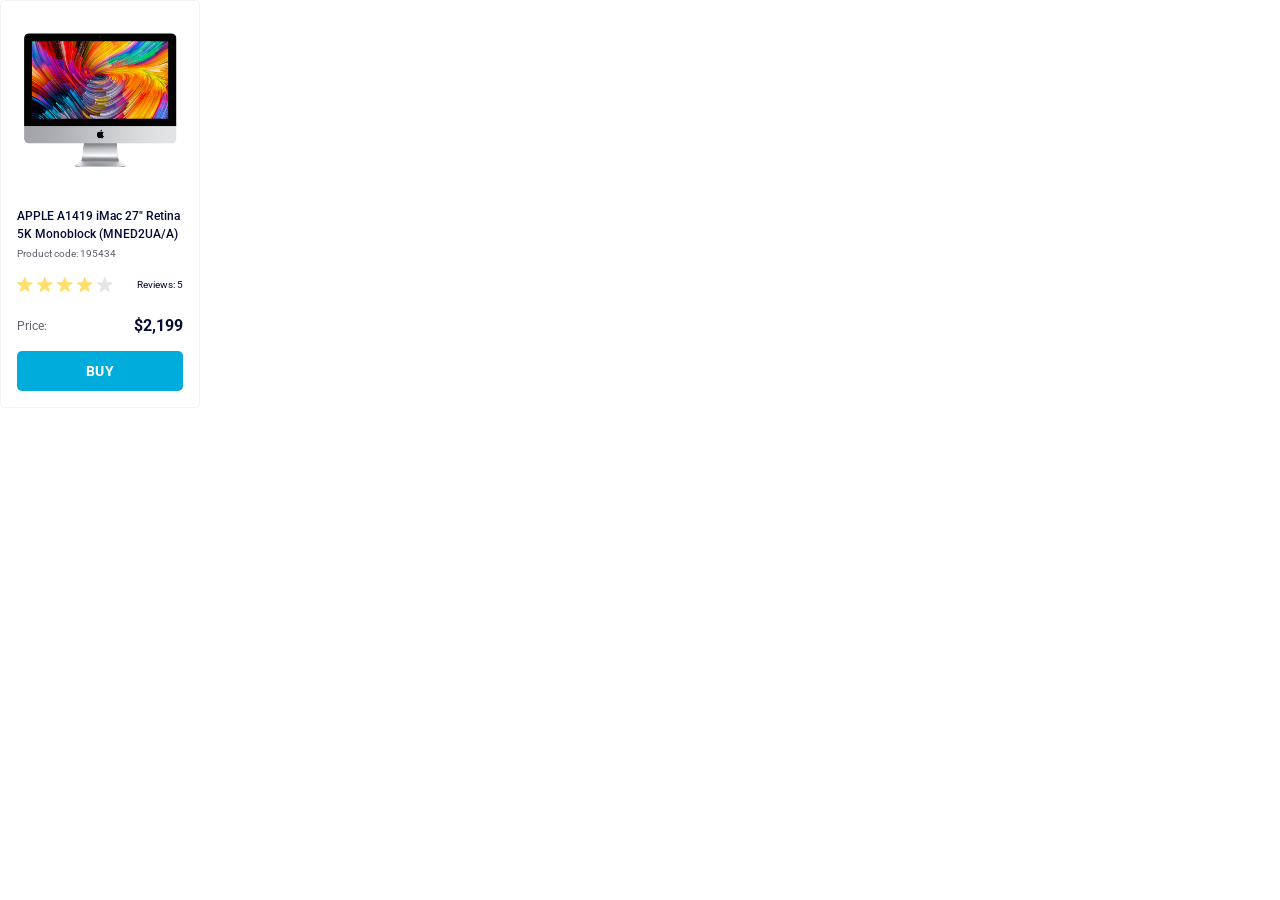
<file: index.html>
<!doctype html><html lang="en"><head><meta charset="utf-8"><meta name="viewport" content="width=device-width, initial-scale=1.0"><title>Product cards</title><link rel="preconnect" href="https://fonts.googleapis.com"><link rel="preconnect" href="https://fonts.gstatic.com" crossorigin><link href="https://fonts.googleapis.com/css2?family=Roboto:wght@400;500;700&display=swap" rel="stylesheet"><link rel="stylesheet" href="index.83b12f4c.css"></head><body> <div class="card" data-qa="card"> <img class="card__img" src="imac.202c52ff.jpeg" alt="Apple iMac" width="160" height="134"> <h2 class="card__name"> APPLE A1419 iMac 27" Retina 5K Monoblock (MNED2UA/A) </h2> <p class="card__code">Product code: 195434</p> <div class="card__rating"> <ul class="card__stars-list stars stars--4"> <li class="stars__item"></li> <li class="stars__item"></li> <li class="stars__item"></li> <li class="stars__item"></li> <li class="stars__item"></li> </ul> <p class="card__reviews">Reviews: 5</p> </div> <div class="card__footer"> <p class="card__price-label">Price:</p> <p class="card__price">$2,199</p> </div> <a href="#" data-qa="hover" class="card__button"> BUY </a> </div> </body></html>
</file>
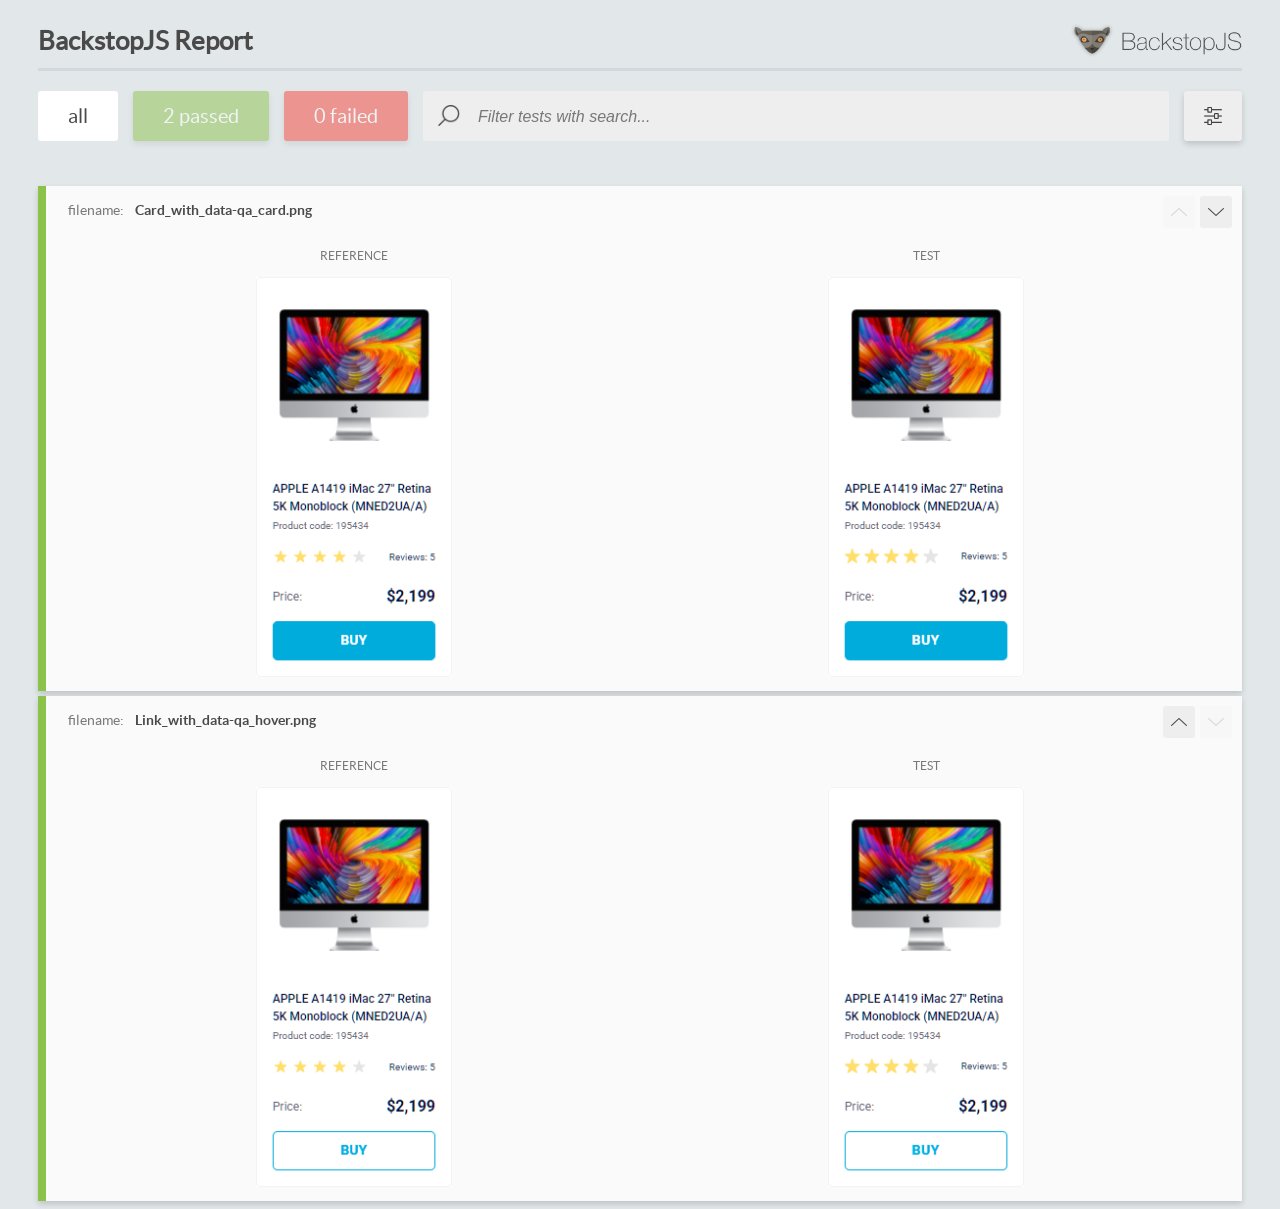
<file: report/html_report/index.html>
<!DOCTYPE html>
<html>
  <head>
    <meta charset="utf-8">
    <!-- Disable Cache -->
    <meta http-equiv="Cache-Control" content="no-cache, no-store, must-revalidate">
    <meta http-equiv="Pragma" content="no-cache">
    <meta http-equiv="Expires" content="0">

    <title>BackstopJS Report</title>

    <style>
      @font-face {
          font-family: 'latoregular';
          src: url('./assets/fonts/lato-regular-webfont.woff2') format('woff2'),
              url('./assets/fonts/lato-regular-webfont.woff') format('woff');
          font-weight: 400;
          font-style: normal;
      }
      @font-face {
          font-family: 'latobold';
          src: url('./assets/fonts/lato-bold-webfont.woff2') format('woff2'),
              url('./assets/fonts/lato-bold-webfont.woff') format('woff');
          font-weight: 700;
          font-style: normal;
      }

      .ReactModal__Body--open {
          overflow: hidden;
      }
      .ReactModal__Body--open .header {
        display: none;
      }

    </style>
  </head>
  <body style="background-color: #E2E7EA">
    <div id="root">

    </div>
    <script>
      function report (report) { // eslint-disable-line no-unused-vars
        window.tests = report;
      }
    </script>
    <script src="config.js"></script>
    <script src="index_bundle.js"></script>
  </body>
</html>
</file>
<file: index.83b12f4c.css>
*,:before,:after{box-sizing:border-box;margin:0;padding:0}html{-webkit-text-size-adjust:100%;scroll-behavior:smooth}body{-webkit-font-smoothing:antialiased;line-height:1.5}img,picture,video,canvas,svg{max-width:100%;display:block}input,button,textarea,select{font:inherit}p,h1,h2,h3,h4,h5,h6{overflow-wrap:break-word}a{color:inherit;text-decoration:none;display:block}ul,ol{list-style:none}button{cursor:pointer;background:0 0;border:none}.card{background-color:#fff;border:1px solid #f3f3f3;border-radius:5px;width:200px;padding:32px 16px 16px;font-family:Roboto,sans-serif}.card__img{width:160px;height:134px;margin:0 auto 40px}.card__name{color:#060b35;margin:0 0 4px;font-size:12px;font-weight:500;line-height:18px}.card__code{color:#616070;margin-bottom:16px;font-size:10px;font-weight:400;line-height:14px}.card__rating{justify-content:space-between;align-items:center;margin-bottom:24px;display:flex}.card__reviews{color:#060b35;font-size:10px;font-weight:400;line-height:14px}.card__footer{justify-content:space-between;align-items:center;margin-bottom:16px;display:flex}.card__price-label{color:#616070;font-size:12px;font-weight:400;line-height:18px}.card__price{color:#060b35;font-size:16px;font-weight:700;line-height:18px}.card__button{color:#fff;box-sizing:border-box;text-transform:uppercase;letter-spacing:.5px;text-align:center;background-color:#00acdc;border:1px solid #0000;border-radius:5px;width:100%;padding-block:11px;font-size:14px;font-weight:700;line-height:16px}.card__button:hover{color:#00acdc;background-color:#fff;border:1px solid #00acdc}.stars{gap:4px;display:flex}.stars__item{background-image:url(star.822d561e.svg);background-repeat:no-repeat;background-size:contain;width:16px;height:16px}.stars--1 .stars__item:nth-child(-n+1),.stars--2 .stars__item:nth-child(-n+2),.stars--3 .stars__item:nth-child(-n+3),.stars--4 .stars__item:nth-child(-n+4),.stars--5 .stars__item:nth-child(-n+5){background-image:url(star-active.edda4c43.svg)}
/*# sourceMappingURL=index.83b12f4c.css.map */
</file>
